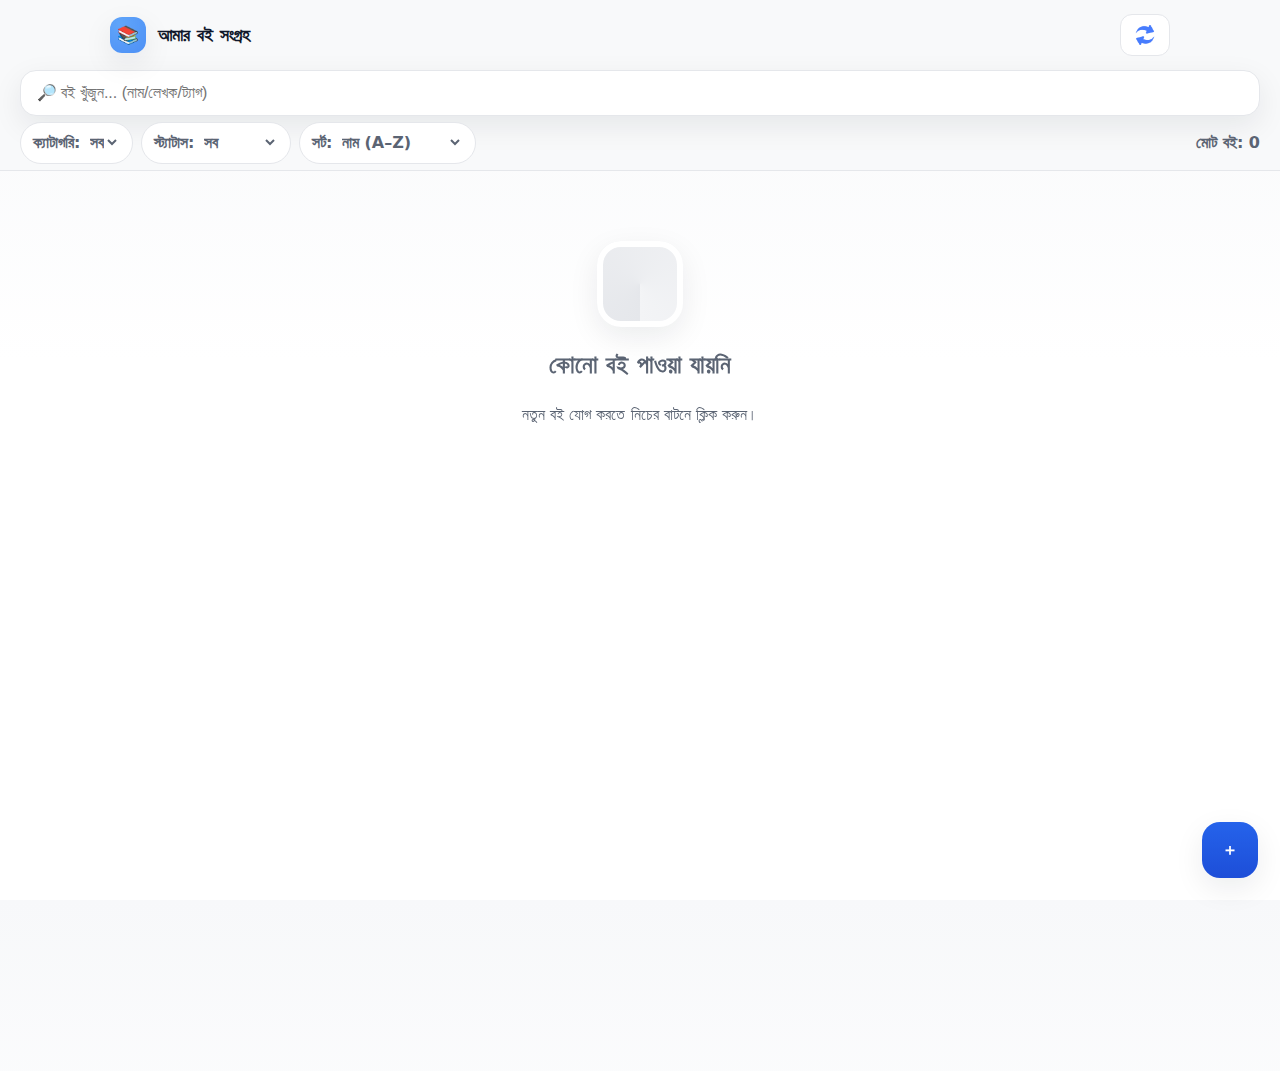
<file: index.html>
<!DOCTYPE html>
<html lang="bn">
<head>
  <link rel="manifest" href="manifest.json">
  <meta name="theme-color" content="#2563eb">

  <meta charset="UTF-8" />
  <meta name="viewport" content="width=device-width, initial-scale=1" />
  <title>বই নিবাস</title>
  <link rel="stylesheet" href="style.css">
</head>
<body>
  <header class="topbar">
    <div class="topbar-inner">
      <div class="brand">
        <div class="brand-logo">📚</div>
        <div>আমার বই সংগ্রহ</div>
      </div>
      <div class="actions">
        <button class="btn" onclick="location.reload()" title="Reload" aria-label="Reload">
          <img src="png/reload.png" alt="Reload" width="20" height="20">
        </button>
      </div>
    </div>
    <div class="search-wrap">
      <div class="search">
        <input id="searchInput" type="search" placeholder="🔎 বই খুঁজুন... (নাম/লেখক/ট্যাগ)" aria-label="বই খুঁজুন" />
      </div>
    </div>
    <div class="toolbar">
      <div class="filters">
        <div class="pill">
          ক্যাটাগরি:
          <select id="categoryFilter">
            <option value="all">সব</option>
          </select>
        </div>
        <div class="pill">
          স্ট্যাটাস:
          <select id="statusFilter">
            <option value="all">সব</option>
            <option value="read">পড়া হয়েছে</option>
            <option value="reading">পড়া হচ্ছে</option>
            <option value="unread">পড়া বাকি</option>
          </select>
        </div>
        <div class="pill">
          সর্ট:
          <select id="sortBy">
            <option value="title-asc">নাম (A–Z)</option>
            <option value="title-desc">নাম (Z–A)</option>
            <option value="year-desc">সাল (নতুন→পুরনো)</option>
            <option value="year-asc">সাল (পুরনো→নতুন)</option>
            <option value="author-asc">লেখক (A–Z)</option>
            <option value="author-desc">লেখক (Z–A)</option>
          </select>
        </div>
      </div>
      <div class="count">মোট বই: <span id="bookCount">0</span></div>
    </div>
  </header>

  <main class="app container" aria-live="polite">
    <section class="grid" aria-label="বইয়ের তালিকা" id="grid"></section>
    <section class="empty" id="emptyState" aria-hidden="true">
      <div class="ghost"></div>
      <h2>কোনো বই পাওয়া যায়নি</h2>
      <p>নতুন বই যোগ করতে নিচের বাটনে ক্লিক করুন।</p>
    </section>
  </main>

  <!-- আগের button এর পরিবর্তে এখন <a> লিঙ্ক -->
  <a href="add.html" class="fab" title="নতুন বই যোগ করুন" aria-label="নতুন বই যোগ করুন">＋</a>

  <script src="script.js"></script>
  <script>
  if ('serviceWorker' in navigator) {
    window.addEventListener('load', () => {
      navigator.serviceWorker.register('sw.js').then(() => {
        console.log('Service Worker registered');
      });
    });
  }
  </script>
</body>
</html>
</file>
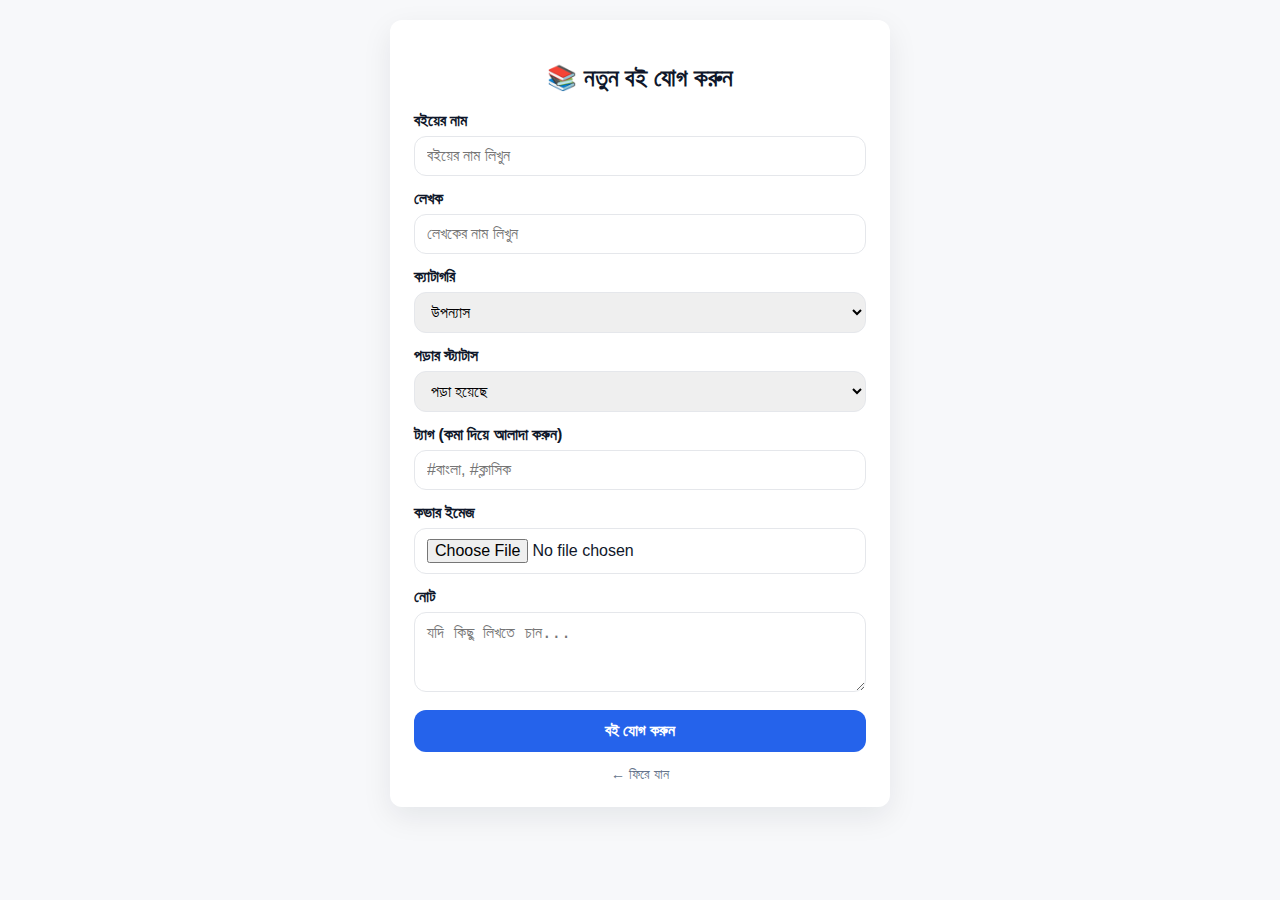
<file: add.html>
<!DOCTYPE html>
<html lang="bn">
<head>
  <meta charset="UTF-8" />
  <meta name="viewport" content="width=device-width, initial-scale=1" />
  <title>বই নিবাস</title>
  <link rel="stylesheet" href="add.css">
</head>
<body>
  <div class="form-container">
    <h2>📚 নতুন বই যোগ করুন</h2>
    <form id="addBookForm">
      <label for="bookName">বইয়ের নাম</label>
      <input type="text" id="bookName" placeholder="বইয়ের নাম লিখুন" required />

      <label for="author">লেখক</label>
      <input type="text" id="author" placeholder="লেখকের নাম লিখুন" />

      <label for="category">ক্যাটাগরি</label>
      <select id="category">
        <option>উপন্যাস</option>
        <option>বিজ্ঞান</option>
        <option>ইতিহাস</option>
        <option>শিশুতোষ</option>
        <option>প্রবন্ধ</option>
      </select>

      <label for="status">পড়ার স্ট্যাটাস</label>
      <select id="status">
        <option value="read">পড়া হয়েছে</option>
        <option value="reading">পড়া হচ্ছে</option>
        <option value="unread">পড়া বাকি</option>
      </select>

      <label for="tags">ট্যাগ (কমা দিয়ে আলাদা করুন)</label>
      <input type="text" id="tags" placeholder="#বাংলা, #ক্লাসিক" />

      <label for="cover">কভার ইমেজ</label>
      <input type="file" id="cover" accept="image/*" />

      <label for="notes">নোট</label>
      <textarea id="notes" placeholder="যদি কিছু লিখতে চান..."></textarea>

      <button type="submit" class="btn">বই যোগ করুন</button>
    </form>
    <a href="index.html" class="back-link">← ফিরে যান</a>
  </div>

  <script src="add.js"></script>
</body>
</html>
</file>
<file: style.css>
:root {
  --bg: #f7f8fa;
  --surface: #ffffff;
  --surface-2: #f1f3f7;
  --text: #0f172a;
  --muted: #5b6473;
  --border: #e5e7eb;
  --primary: #2563eb;
  --primary-600: #1d4ed8;
  --accent: #10b981;
  --warning: #f59e0b;
  --danger: #ef4444;
  --shadow: 0 10px 30px rgba(15, 23, 42, 0.08);
  --radius-lg: 16px;
  --radius-md: 12px;
  --radius-sm: 10px;
  --container: 1100px;
}
.card .cover {
  position: relative;
  width: 100%;
  height: 160px;       /* fixed height */
  overflow: hidden;
  border-top-left-radius: 16px;
  border-top-right-radius: 16px;
}

.card .cover img {
  width: 100%;
  height: 100%;
  object-fit: cover;   /* container অনুযায়ী crop হবে */
}


* { box-sizing: border-box; }
html, body { height: 100%; }
body {
  margin: 0;
  background: linear-gradient(180deg, var(--bg), #ffffff 40%);
  color: var(--text);
  font-family: ui-sans-serif, system-ui, -apple-system, Segoe UI, Roboto, Noto Sans, Ubuntu, Cantarell, Helvetica Neue, Arial, "Apple Color Emoji", "Segoe UI Emoji";
  line-height: 1.5;
}
a { color: inherit; text-decoration: none; }
img { max-width: 100%; display: block; }

.container { width: min(100%, var(--container)); margin-inline: auto; padding: 20px; }
.app { display: grid; grid-template-rows: auto auto 1fr; gap: 18px; min-height: 100dvh; }

.topbar { position: sticky; top: 0; z-index: 20; backdrop-filter: saturate(180%) blur(8px); background: color-mix(in oklab, var(--bg) 90%, white 10%); border-bottom: 1px solid var(--border); }
.topbar-inner { display: grid; grid-template-columns: 1fr auto; gap: 12px; align-items: center; padding: 14px 20px; width: min(100%, var(--container)); margin-inline: auto; }
.brand { display: flex; align-items: center; gap: 12px; font-weight: 700; letter-spacing: 0.2px; font-size: 1.1rem; }
.brand-logo { width: 36px; height: 36px; border-radius: 12px; display: grid; place-items: center; background: radial-gradient(120px 120px at 30% 20%, #60a5fa, #2563eb); color: white; font-weight: 800; box-shadow: var(--shadow); }
.actions { display: flex; gap: 10px; align-items: center; }
.btn { appearance: none; border: 1px solid var(--border); background: var(--surface); padding: 10px 14px; border-radius: 12px; cursor: pointer; font-weight: 600; color: var(--text); transition: transform .05s ease, background .2s ease, border-color .2s ease; }
.btn:hover { background: var(--surface-2); }
.btn:active { transform: translateY(1px); }

.search-wrap { padding: 0 20px 6px; }
.search { display: grid; grid-template-columns: 1fr auto; gap: 12px; align-items: center; background: var(--surface); border: 1px solid var(--border); border-radius: var(--radius-lg); padding: 12px 14px; box-shadow: var(--shadow); }
.search input[type="search"]{ border: 0; outline: 0; background: transparent; font-size: 1rem; color: var(--text); }
.search .chip-group { display: flex; gap: 8px; flex-wrap: wrap; }
.chip { background: var(--surface-2); border: 1px dashed var(--border); color: var(--muted); padding: 6px 10px; border-radius: 999px; font-size: .85rem; font-weight: 600; white-space: nowrap; cursor: pointer; user-select: none; }

.toolbar { display: flex; gap: 10px; flex-wrap: wrap; align-items: center; justify-content: space-between; padding: 0 20px 6px; }
.filters { display: flex; gap: 8px; flex-wrap: wrap; }
.pill { border: 1px solid var(--border); background: var(--surface); border-radius: 999px; padding: 8px 12px; font-weight: 600; color: var(--muted); }
.pill select{ border: 0; background: transparent; font: inherit; color: inherit; outline: 0; cursor: pointer; }
.count { color: var(--muted); font-weight: 600; }

.grid { display: grid; grid-template-columns: repeat(auto-fill, minmax(230px, 1fr)); gap: 16px; padding: 0 20px 80px; }

.card { background: var(--surface); border: 1px solid var(--border); border-radius: var(--radius-lg); overflow: clip; box-shadow: var(--shadow); display: grid; grid-template-rows: 160px auto; transition: transform .15s ease, box-shadow .2s ease; }
.card:hover { transform: translateY(-2px); box-shadow: 0 14px 35px rgba(15,23,42,.12); }
.cover { background: radial-gradient(120px 80px at 75% 0%, rgba(37, 99, 235, .35), transparent 60%), linear-gradient(135deg, #eff6ff, #e0f2fe); position: relative; display: grid; place-items: center; }
.cover .badge { position: absolute; inset: 12px 12px auto auto; background: var(--primary); color: white; font-weight: 700; font-size: .75rem; padding: 6px 10px; border-radius: 10px; box-shadow: var(--shadow); }
.cover .placeholder { width: 70px; height: 100px; border-radius: 8px; border: 2px dashed #c7d2fe; display: grid; place-items: center; color: #4f46e5; font-weight: 800; background: rgba(255,255,255,.7); }
.content { padding: 12px 14px 14px; display: grid; gap: 8px; }
.title { font-size: 1.05rem; font-weight: 800; letter-spacing: .2px; }
.meta { font-size: .9rem; color: var(--muted); display: flex; gap: 8px; flex-wrap: wrap; }
.tag { background: #eef2ff; color: #3730a3; padding: 2px 8px; border-radius: 999px; font-size: .78rem; font-weight: 700; }
.row { display: flex; align-items: center; justify-content: space-between; gap: 10px; }
.status { font-size: .78rem; font-weight: 800; padding: 6px 10px; border-radius: 999px; letter-spacing: .2px; background: #ecfeff; color: #155e75; border: 1px solid #a5f3fc; }
.status.read { background: #ecfdf5; color: #065f46; border-color: #bbf7d0; }
.status.reading { background: #fff7ed; color: #92400e; border-color: #fed7aa; }
.status.unread { background: #eff6ff; color: #1e40af; border-color: #bfdbfe; }

.card-actions { display: flex; gap: 8px; }
.icon-btn { width: 36px; height: 36px; border-radius: 10px; border: 1px solid var(--border); background: var(--surface); display: grid; place-items: center; cursor: pointer; transition: background .2s ease; }
.icon-btn:hover { background: var(--surface-2); }

.fab { position: fixed; right: 22px; bottom: 22px; z-index: 40; background: linear-gradient(180deg, var(--primary), var(--primary-600)); color: white; font-weight: 800; border: 0; width: 56px; height: 56px; border-radius: 18px; display: grid; place-items: center; box-shadow: var(--shadow); cursor: pointer; transition: transform .08s ease; }
.fab:active { transform: translateY(1px) scale(.99); }

.empty { display: none; text-align: center; color: var(--muted); padding: 40px 20px 100px; }
.empty .ghost { width: 86px; height: 86px; border-radius: 24px; margin: 10px auto 16px; background: conic-gradient(from 180deg at 50% 50%, #e5e7eb, #f3f4f6); box-shadow: inset 0 0 0 6px #fff, var(--shadow); }

.note { text-align: center; color: var(--muted); padding: 16px 0 26px; font-size: .9rem; }

@media (min-width: 720px) { .search { grid-template-columns: 1fr auto; } }
</file>
<file: add.css>
:root {
  --bg: #f7f8fa;
  --surface: #ffffff;
  --border: #e5e7eb;
  --text: #0f172a;
  --muted: #64748b;
  --primary: #2563eb;
  --radius: 12px;
  --shadow: 0 10px 30px rgba(15, 23, 42, 0.08);
}
* { box-sizing: border-box; }
body {
  margin: 0;
  font-family: 'Poppins', sans-serif;
  background: var(--bg);
  color: var(--text);
  padding: 20px;
}
.form-container {
  max-width: 500px;
  margin: auto;
  background: var(--surface);
  padding: 24px;
  border-radius: var(--radius);
  box-shadow: var(--shadow);
}
h2 { text-align: center; margin-bottom: 20px; }
label { display: block; margin-bottom: 6px; font-weight: 600; }
input, select, textarea {
  width: 100%;
  padding: 10px 12px;
  border: 1px solid var(--border);
  border-radius: var(--radius);
  font-size: 1rem;
  margin-bottom: 14px;
  outline: none;
}
input:focus, select:focus, textarea:focus {
  border-color: var(--primary);
  box-shadow: 0 0 0 2px rgba(37, 99, 235, 0.2);
}
textarea { resize: vertical; min-height: 80px; }
.btn {
  display: inline-block;
  background: var(--primary);
  color: white;
  padding: 12px 18px;
  border: none;
  border-radius: var(--radius);
  font-weight: 600;
  cursor: pointer;
  font-size: 1rem;
  text-align: center;
  width: 100%;
}
.btn:hover { background: #1d4ed8; }
.back-link { display: block; text-align: center; margin-top: 14px; color: var(--muted); font-size: 0.9rem; text-decoration: none; }
</file>
